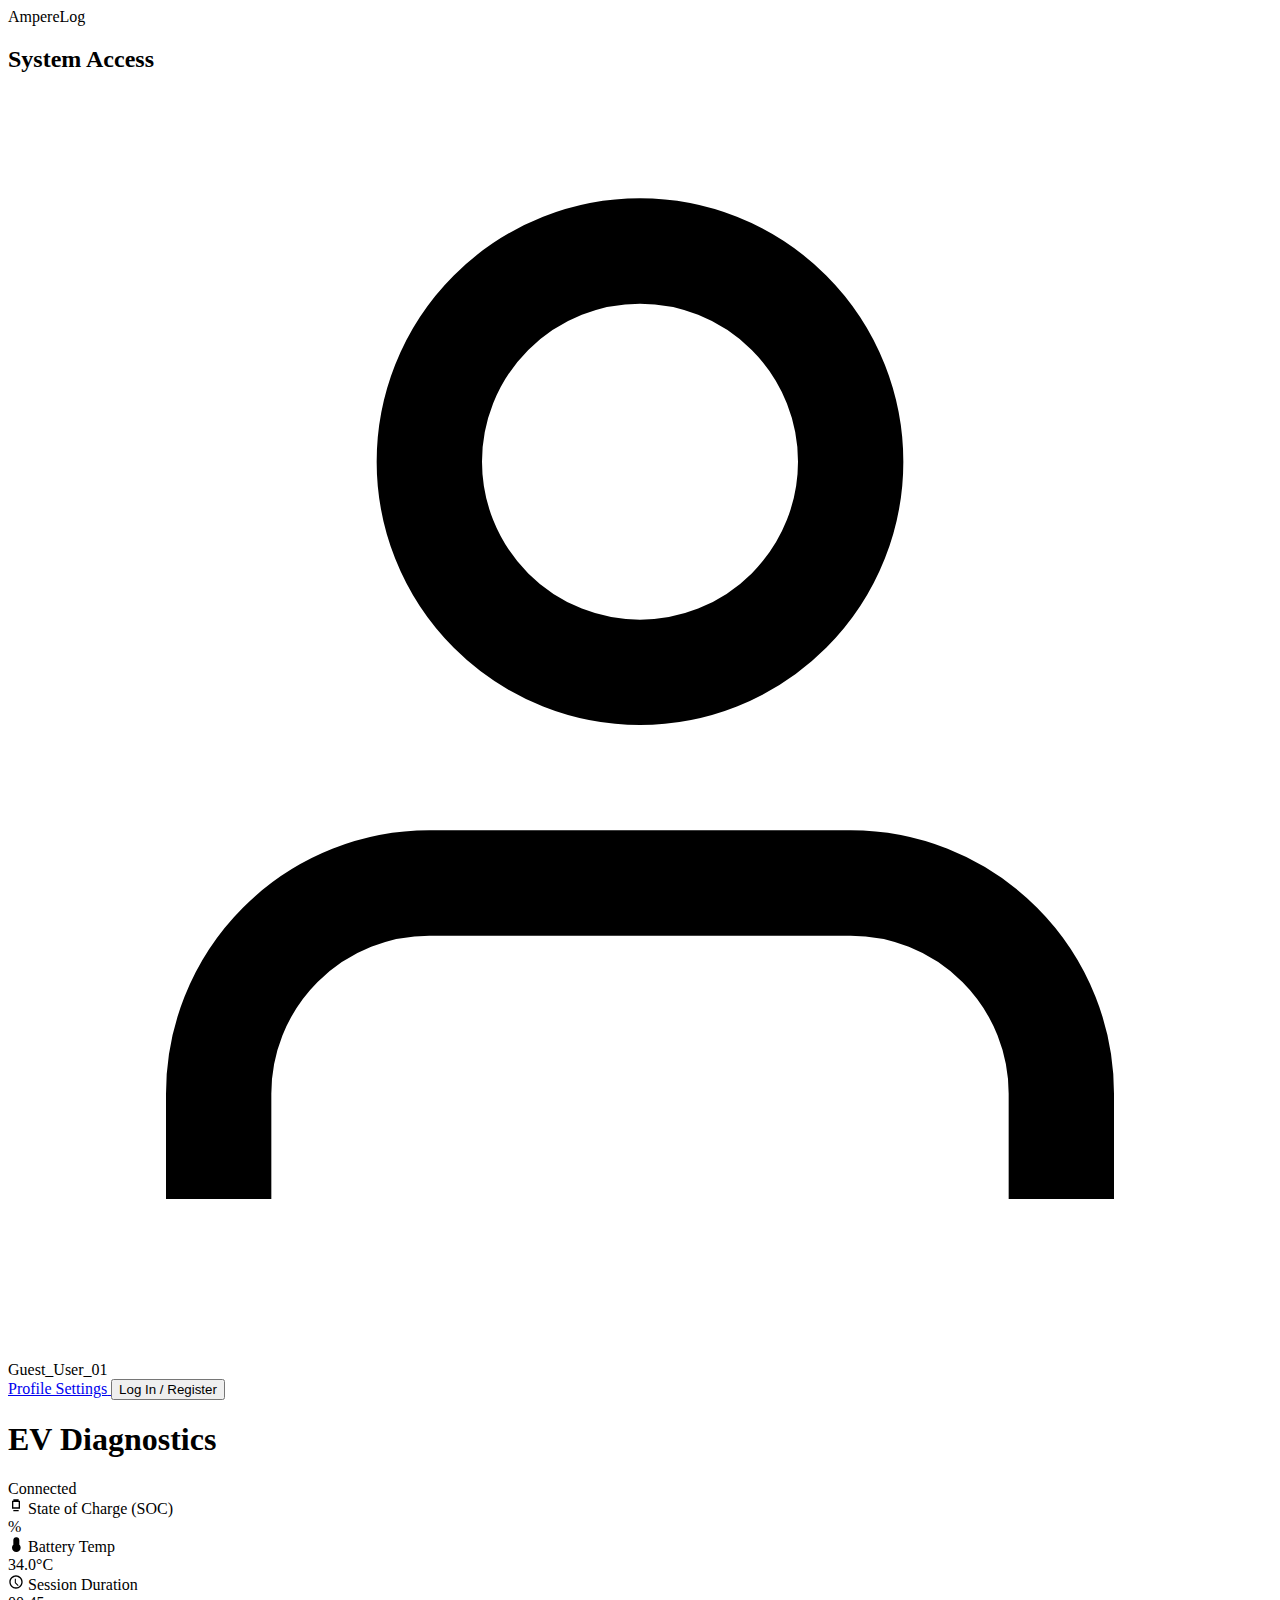
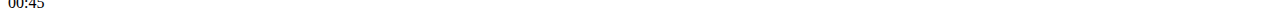
<file: index.html>
<!DOCTYPE html>
<html lang="en">
<head>
    <meta charset="UTF-8">
    <meta name="viewport" content="width=device-width, initial-scale=1.0">
    <title>EV System Monitor</title>
    <link rel="stylesheet" href="style.css">
</head>
<body>
    <div class="menu-toggle" id="menuToggle">
    <div class="hamburger">
        <span></span>
        <span></span>
        <span></span>
    </div>
    <span class="logo-text">AmpereLog</span>
</div>

<div class="sidebar" id="sidebar">
    <div class="sidebar-header">
        <h2>System Access</h2>
    </div>
    <div class="sidebar-content">
        <div class="user-profile">
            <div class="profile-icon">
                <svg viewBox="0 0 24 24" fill="none" stroke="currentColor" stroke-width="2"><path d="M20 21v-2a4 4 0 0 0-4-4H8a4 4 0 0 0-4 4v2"></path><circle cx="12" cy="7" r="4"></circle></svg>
            </div>
            <span>Guest_User_01</span>
        </div>
        
        <nav class="sidebar-nav">
            <a href="#" class="nav-item">
                <span>Profile Settings</span>
            </a>
            <button class="login-btn">Log In / Register</button>
        </nav>
    </div>
</div>

    <div class="dashboard-container">
        <header>
            <h1>EV Diagnostics</h1>
            <div class="status-badge" id="connStatus">Connected</div>
        </header>

        <div class="stats-grid">
            
            <div class="card">
                <div class="card-label">
                    <svg width="16" height="16" fill="currentColor" viewBox="0 0 24 24"><path d="M16 20h-8v-2h8v2zm2-4h-12v-12h2v-2h8v2h2v12zm-10-10v8h8v-8h-8z"/></svg>
                    State of Charge (SOC)
                </div>
                <div class="value-large soc-value">
                    <span id="socDisplay"></span><span class="unit">%</span>
                </div>
                <div class="battery-bar-container">
                    <div class="battery-fill" id="socBar"></div>
                </div>
            </div>

            <div class="card">
                <div class="card-label">
                    <svg width="16" height="16" fill="currentColor" viewBox="0 0 24 24"><path d="M12 2c-2.21 0-4 1.79-4 4v7.17c-1.24 1.11-2 2.73-2 4.49 0 3.51 2.96 6.34 6.5 6.34s6.5-2.83 6.5-6.34c0-1.76-.76-3.38-2-4.49v-7.17c0-2.21-1.79-4-4-4zm1 11.23v-7.23h-2v7.23c-.76.43-1.25 1.25-1.25 2.14 0 1.38 1.12 2.5 2.5 2.5s2.5-1.12 2.5-2.5c0-.89-.49-1.71-1.25-2.14z"/></svg>
                    Battery Temp
                </div>
                <div class="value-large temp-value">
                    <span id="tempDisplay">34.0</span><span class="unit">°C</span>
                </div>
            </div>

            <div class="card">
                <div class="card-label">
                    <svg width="16" height="16" fill="currentColor" viewBox="0 0 24 24"><path d="M11.99 2c-5.52 0-10 4.48-10 10s4.48 10 10 10 10-4.48 10-10-4.48-10-10-10zm0 18c-4.42 0-8-3.58-8-8s3.58-8 8-8 8 3.58 8 8-3.58 8-8 8zm-.22-13h-1.56v6.35l4.55 4.56 1.11-1.11-4.1-4.1v-5.7z"/></svg>
                    Session Duration
                </div>
                <div class="value-large duration-value">
                    <span id="durationDisplay">00:45</span>
                </div>
            </div>

        </div>

        <div class="footer-note">
            
        </div>
    </div>

    <script src="script.js"></script>
</body>
</html>
</file>
<file: style.css>

</file>
